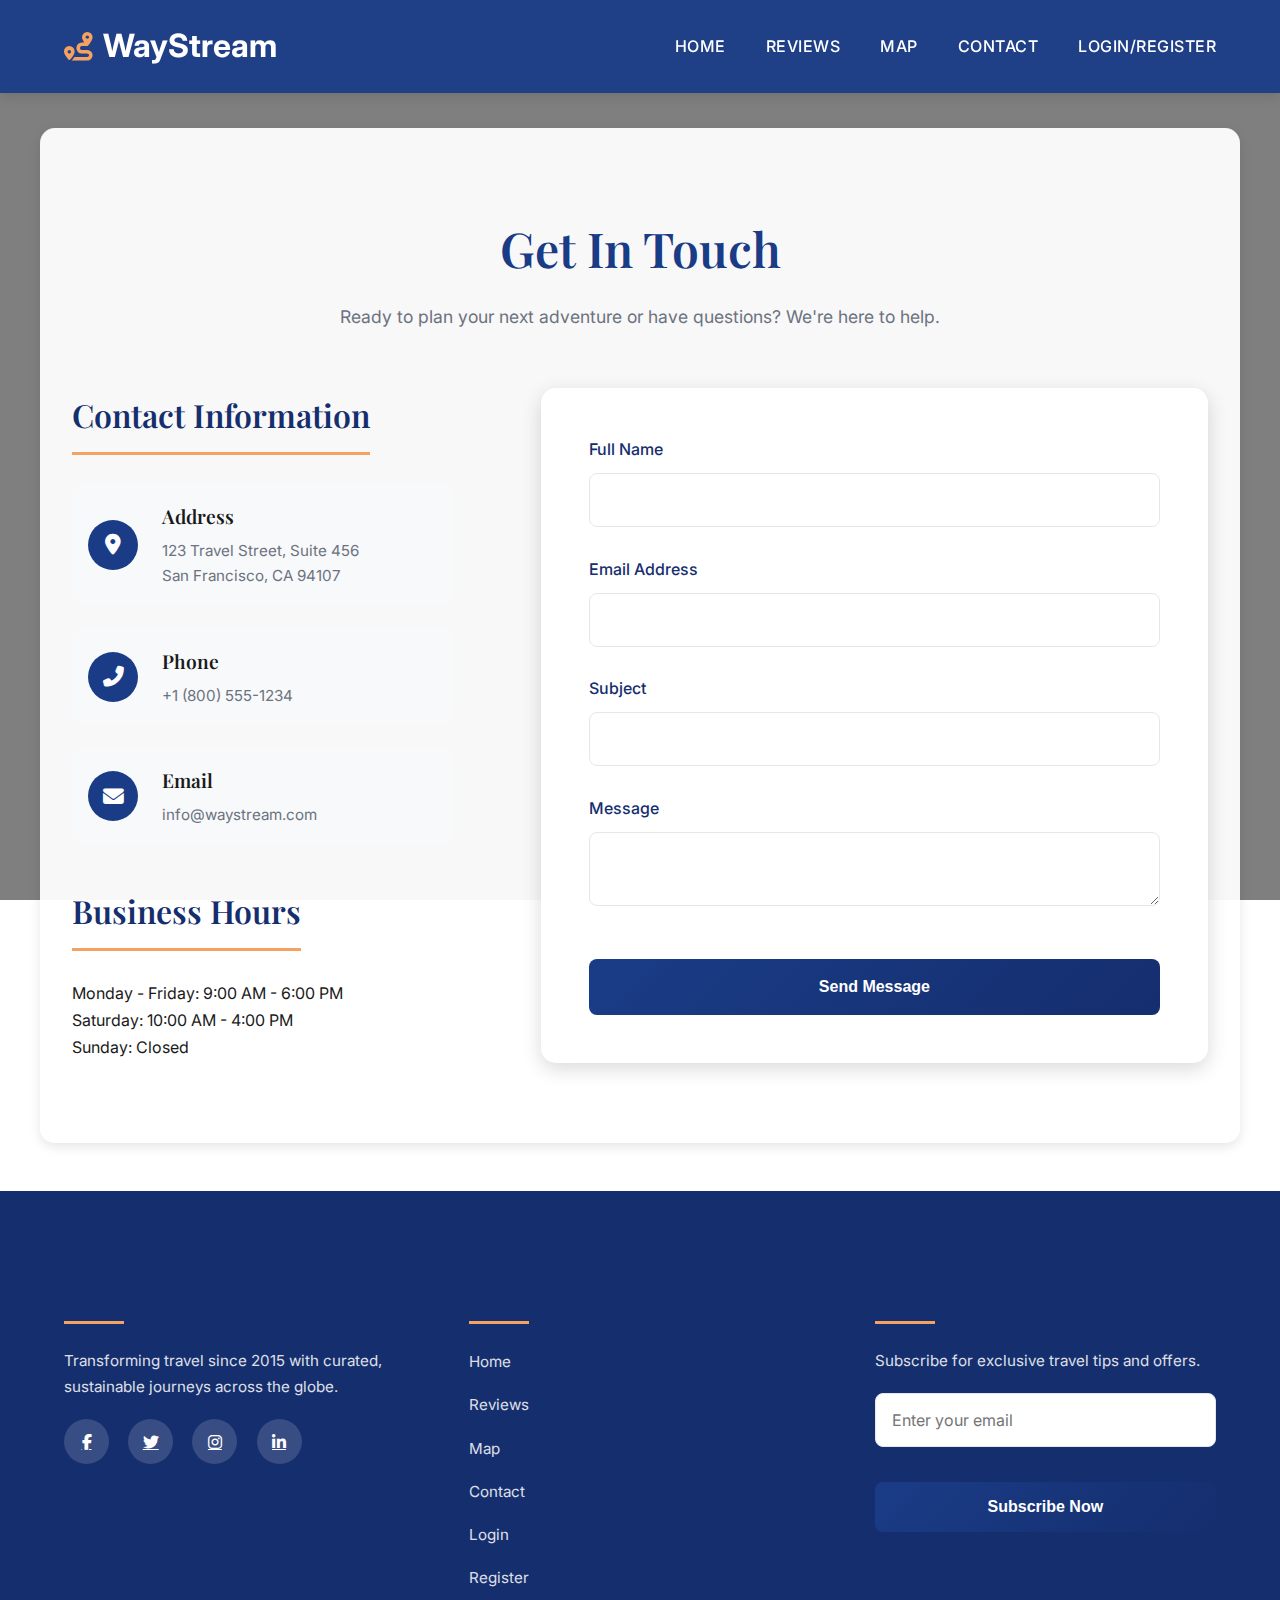
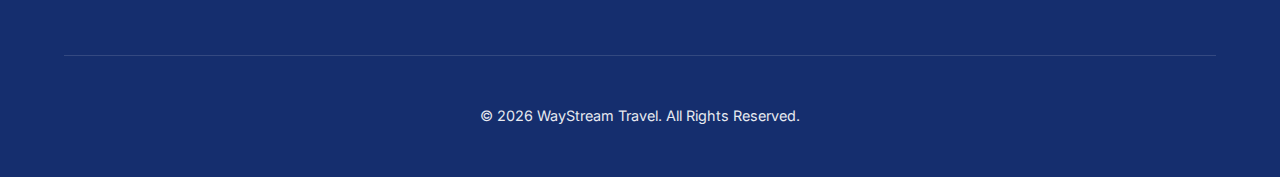
<file: FrontEnd/Contact.html>
<!DOCTYPE html>
<html lang="en">
<head>
    <meta charset="UTF-8">
    <meta name="viewport" content="width=device-width, initial-scale=1.0">
    <title>Contact Us | WayStream</title>
    <!-- Font Awesome -->
    <link rel="stylesheet" href="https://cdnjs.cloudflare.com/ajax/libs/font-awesome/6.4.0/css/all.min.css">
    <!-- Google Fonts -->
    <link href="https://fonts.googleapis.com/css2?family=Inter:wght@300;400;500;600;700&family=Playfair+Display:wght@400;500;600;700&display=swap" rel="stylesheet">
    <style>
        :root {
            --primary: #1a3c87; /* Deep, professional blue */
            --primary-dark: #152e6e; /* Darker shade for hover */
            --secondary: #f4a261; /* Warm accent for CTAs */
            --accent: #2a9d8f; /* Teal for secondary highlights */
            --light: #ffffff;
            --dark: #1a1a1a;
            --gray: #f8f9fa;
            --dark-gray: #6b7280;
            --transition: all 0.3s ease;
            --shadow: 0 4px 12px rgba(0, 0, 0, 0.1);
            --shadow-hover: 0 6px 20px rgba(0, 0, 0, 0.15);
            --navbar-height: 80px;
            --navbar-height-mobile: 70px;
        }

        * {
            margin: 0;
            padding: 0;
            box-sizing: border-box;
        }

        body {
            font-family: 'Inter', sans-serif;
            color: var(--dark);
            line-height: 1.7;
            background: linear-gradient(rgba(0, 0, 0, 0.5), rgba(0, 0, 0, 0.5)),
                        url('https://images.unsplash.com/photo-1507525428034-b723cf961d3e?ixlib=rb-4.0.3&auto=format&fit=crop&w=1920&q=80') no-repeat center center/cover;
            background-attachment: fixed;
            padding-top: var(--navbar-height);
        }

        h1, h2, h3, h4 {
            font-family: 'Playfair Display', serif;
            font-weight: 600;
            color: var(--primary-dark);
        }

        /* Navbar Styles */
        .navbar {
            display: flex;
            justify-content: space-between;
            align-items: center;
            padding: 1.2rem 5%;
            background: rgba(26, 60, 135, 0.95);
            position: fixed;
            width: 100%;
            top: 0;
            z-index: 1000;
            box-shadow: var(--shadow);
            backdrop-filter: blur(5px);
        }

        .logo {
            font-size: 2rem;
            font-weight: 700;
            color: var(--light);
            text-decoration: none;
            display: flex;
            align-items: center;
        }

        .logo i {
            margin-right: 0.6rem;
            color: var(--secondary);
            font-size: 1.8rem;
        }

        .nav-links {
            display: flex;
            gap: 2.5rem;
            align-items: center;
        }

        .nav-links a {
            color: var(--light);
            text-decoration: none;
            font-size: 1rem;
            font-weight: 500;
            text-transform: uppercase;
            letter-spacing: 0.5px;
            transition: var(--transition);
            position: relative;
            padding: 0.5rem 0;
        }

        .nav-links a::after {
            content: '';
            position: absolute;
            bottom: 0;
            left: 0;
            width: 0;
            height: 2px;
            background-color: var(--secondary);
            transition: var(--transition);
        }

        .nav-links a:hover::after {
            width: 100%;
        }

        .nav-links a:hover {
            color: var(--secondary);
            transform: translateY(-2px);
        }

        .hidden {
            display: none !important;
        }

        .mobile-menu-btn {
            display: none;
            background: none;
            border: none;
            color: var(--light);
            font-size: 1.8rem;
            cursor: pointer;
        }

        /* Section Styles */
        .section {
            padding: 5rem 2rem;
            background: rgba(255, 255, 255, 0.95);
            margin: 3rem auto;
            border-radius: 15px;
            max-width: 1200px;
            box-shadow: var(--shadow);
        }

        .section-title {
            text-align: center;
            margin-bottom: 3.5rem;
        }

        .section-title h2 {
            font-size: 3rem;
            color: var(--primary);
            margin-bottom: 0.8rem;
        }

        .section-title p {
            font-size: 1.1rem;
            color: var(--dark-gray);
            max-width: 800px;
            margin: 0 auto;
        }

        /* Contact Styles */
        .contact-container {
            display: flex;
            gap: 4rem;
            flex-wrap: wrap;
            align-items: flex-start;
            max-width: 1200px;
            margin: 0 auto;
        }

        .contact-info {
            flex: 1;
            min-width: 300px;
            padding-right: 1.5rem;
        }

        .contact-info h3 {
            font-size: 2rem;
            margin-bottom: 1.8rem;
            color: var(--primary-dark);
            border-bottom: 3px solid var(--secondary);
            padding-bottom: 0.6rem;
            display: inline-block;
        }

        .contact-details {
            margin-bottom: 2.5rem;
        }

        .contact-item {
            display: flex;
            align-items: center;
            gap: 1.5rem;
            margin-bottom: 1.5rem;
            background: var(--gray);
            padding: 1rem;
            border-radius: 10px;
            transition: var(--transition);
        }

        .contact-item:hover {
            transform: translateY(-5px);
            box-shadow: var(--shadow);
        }

        .contact-icon {
            background: var(--primary);
            color: var(--light);
            width: 50px;
            height: 50px;
            border-radius: 50%;
            display: flex;
            align-items: center;
            justify-content: center;
            font-size: 1.3rem;
            flex-shrink: 0;
        }

        .contact-item div p {
            color: var(--dark-gray);
            margin: 0;
            font-size: 0.95rem;
        }

        .contact-item div h4 {
            color: var(--dark);
            margin-bottom: 0.3rem;
            font-size: 1.2rem;
        }

        .contact-form {
            flex: 1.5;
            min-width: 320px;
            background: var(--light);
            padding: 3rem;
            border-radius: 15px;
            box-shadow: var(--shadow-hover);
        }

        .form-group {
            margin-bottom: 1.8rem;
        }

        .form-group label {
            display: block;
            margin-bottom: 0.6rem;
            font-weight: 500;
            color: var(--primary-dark);
        }

        .form-control {
            width: 100%;
            padding: 1rem;
            border: 1px solid #e5e7eb;
            border-radius: 8px;
            font-family: inherit;
            font-size: 1rem;
            transition: var(--transition);
            background: var(--light);
        }

        .form-control:focus {
            outline: none;
            border-color: var(--primary);
            box-shadow: 0 0 0 4px rgba(26, 60, 135, 0.1);
        }

        textarea-form-control {
            min-height: 160px;
            resize: vertical;
        }

        .submit-btn {
            background: linear-gradient(135deg, var(--primary), var(--primary-dark));
            color: var(--light);
            border: none;
            padding: 1.2rem;
            border-radius: 8px;
            font-size: 1rem;
            font-weight: 600;
            cursor: pointer;
            transition: var(--transition);
            width: 100%;
            margin-top: 1rem;
        }

        .submit-btn:hover {
            background: linear-gradient(135deg, var(--primary-dark), var(--primary));
            transform: translateY(-3px);
            box-shadow: var(--shadow-hover);
        }

        #thankYouMessage {
            display: none;
            margin-top: 1.5rem;
            padding: 1.2rem;
            font-size: 1.1rem;
            color: #155724;
            background: #d4edda;
            border: 1px solid #c3e6cb;
            border-radius: 8px;
            text-align: center;
            font-weight: 500;
        }

        /* Footer Styles */
        footer {
            background: var(--primary-dark);
            color: var(--light);
            padding: 5rem 5% 3rem;
        }

        .footer-content {
            display: grid;
            grid-template-columns: repeat(auto-fit, minmax(280px, 1fr));
            gap: 4rem;
            max-width: 1200px;
            margin: 0 auto 3rem;
        }

        .footer-col h3 {
            font-size: 1.6rem;
            margin-bottom: 1.5rem;
            position: relative;
            padding-bottom: 0.6rem;
        }

        .footer-col h3::after {
            content: '';
            position: absolute;
            bottom: 0;
            left: 0;
            width: 60px;
            height: 3px;
            background: var(--secondary);
        }

        .footer-col p {
            margin-bottom: 1.2rem;
            opacity: 0.85;
            font-size: 0.95rem;
        }

        .footer-links li {
            margin-bottom: 1rem;
            list-style: none;
        }

        .footer-links a {
            color: var(--light);
            text-decoration: none;
            opacity: 0.85;
            font-size: 0.95rem;
            transition: var(--transition);
        }

        .footer-links a:hover {
            opacity: 1;
            color: var(--secondary);
            padding-left: 8px;
        }

        .social-links {
            display: flex;
            gap: 1.2rem;
        }

        .social-links a {
            display: flex;
            align-items: center;
            justify-content: center;
            width: 45px;
            height: 45px;
            background: rgba(255, 255, 255, 0.15);
            color: var(--light);
            border-radius: 50%;
            transition: var(--transition);
        }

        .social-links a:hover {
            background: var(--secondary);
            transform: translateY(-4px);
        }

        .newsletter-form .form-group {
            margin-bottom: 1.2rem;
        }

        .newsletter-form .submit-btn {
            width: 100%;
            padding: 1rem;
        }

        .footer-bottom {
            text-align: center;
            padding-top: 3rem;
            border-top: 1px solid rgba(255, 255, 255, 0.15);
            opacity: 0.9;
            font-size: 0.9rem;
        }

        /* Responsive Adjustments */
        @media (max-width: 992px) {
            .contact-container {
                flex-direction: column;
                gap: 3rem;
            }

            .contact-info {
                padding-right: 0;
                text-align: center;
            }

            .contact-info h3 {
                display: inline-block;
            }

            .contact-item {
                justify-content: center;
                text-align: left;
            }
        }

        @media (max-width: 768px) {
            body {
                padding-top: var(--navbar-height-mobile);
            }

            .navbar {
                padding: 1rem 5%;
                height: var(--navbar-height-mobile);
            }

            .logo {
                font-size: 1.8rem;
            }

            .nav-links {
                position: fixed;
                top: var(--navbar-height-mobile);
                left: -100%;
                width: 100%;
                height: calc(100vh - var(--navbar-height-mobile));
                background: var(--primary-dark);
                flex-direction: column;
                align-items: center;
                justify-content: flex-start;
                padding-top: 4rem;
                gap: 3rem;
                transition: var(--transition);
                z-index: 999;
            }

            .nav-links.active {
                left: 0;
            }

            .mobile-menu-btn {
                display: block;
                z-index: 1001;
            }

            .section {
                padding: 3rem 1rem;
                margin: 1.5rem;
            }

            .section-title h2 {
                font-size: 2.5rem;
            }

            .contact-form {
                padding: 2rem;
            }

            .footer-content {
                grid-template-columns: 1fr;
                text-align: center;
            }

            .footer-col h3::after {
                left: 50%;
                transform: translateX(-50%);
            }

            .social-links {
                justify-content: center;
            }

            .newsletter-form {
                max-width: 400px;
                margin: 0 auto;
            }
        }

        /* Animations */
        @keyframes fadeIn {
            from { opacity: 0; transform: translateY(30px); }
            to { opacity: 1; transform: translateY(0); }
        }

        .fade-in {
            animation: fadeIn 1s ease forwards;
            opacity: 0;
            transform: translateY(30px);
        }

        .delay-1 { animation-delay: 0.3s; }
        .delay-2 { animation-delay: 0.6s; }
        .delay-3 { animation-delay: 0.9s; }
    </style>
</head>
<body>
    <!-- Header / Navbar -->
    <header class="navbar">
        <a href="index.html" class="logo">
            <i class="fas fa-route"></i> WayStream
        </a>
        <button class="mobile-menu-btn" id="mobileMenuBtn">
            <i class="fas fa-bars"></i>
        </button>
        <nav class="nav-links" id="navLinks">
            <a href="index.html">Home</a>
            <a href="Review.html" class="protected-link">Reviews</a>
            <a href="Map.html" class="protected-link">Map</a>
            <a href="Contact.html">Contact</a>
            <a href="Register.html" class="login-btn" id="registerLink">Login/Register</a>
            <a href="#" class="login-btn hidden" id="logoutLink">Logout</a>
        </nav>
    </header>

    <!-- Contact Section -->
    <section class="section fade-in" id="contact">
        <div class="section-title">
            <h2>Get In Touch</h2>
            <p>Ready to plan your next adventure or have questions? We're here to help.</p>
        </div>
        <div class="contact-container fade-in delay-1">
            <div class="contact-info">
                <h3>Contact Information</h3>
                <div class="contact-details">
                    <div class="contact-item">
                        <div class="contact-icon"><i class="fas fa-map-marker-alt"></i></div>
                        <div><h4>Address</h4><p>123 Travel Street, Suite 456<br>San Francisco, CA 94107</p></div>
                    </div>
                    <div class="contact-item">
                        <div class="contact-icon"><i class="fas fa-phone-alt"></i></div>
                        <div><h4>Phone</h4><p>+1 (800) 555-1234</p></div>
                    </div>
                    <div class="contact-item">
                        <div class="contact-icon"><i class="fas fa-envelope"></i></div>
                        <div><h4>Email</h4><p>info@waystream.com</p></div>
                    </div>
                </div>
                <h3>Business Hours</h3>
                <p>Monday - Friday: 9:00 AM - 6:00 PM</p>
                <p>Saturday: 10:00 AM - 4:00 PM</p>
                <p>Sunday: Closed</p>
            </div>
            <div class="contact-form">
                <form id="contactForm">
                    <div class="form-group"><label for="name">Full Name</label><input type="text" id="name" class="form-control" required></div>
                    <div class="form-group"><label for="email">Email Address</label><input type="email" id="email" class="form-control" required></div>
                    <div class="form-group"><label for="subject">Subject</label><input type="text" id="subject" class="form-control" required></div>
                    <div class="form-group"><label for="message">Message</label><textarea id="message" class="form-control" required></textarea></div>
                    <button type="submit" class="submit-btn">Send Message</button>
                </form>
                <div id="thankYouMessage">Thank you for contacting us. We will get back to you soon!</div>
            </div>
        </div>
    </section>

    <!-- Footer -->
    <footer>
        <div class="footer-content">
            <div class="footer-col">
                <h3>WayStream</h3>
                <p>Transforming travel since 2015 with curated, sustainable journeys across the globe.</p>
                <div class="social-links">
                    <a href="#" aria-label="Facebook"><i class="fab fa-facebook-f"></i></a>
                    <a href="#" aria-label="Twitter"><i class="fab fa-twitter"></i></a>
                    <a href="#" aria-label="Instagram"><i class="fab fa-instagram"></i></a>
                    <a href="#" aria-label="LinkedIn"><i class="fab fa-linkedin-in"></i></a>
                </div>
            </div>
            <div class="footer-col">
                <h3>Quick Links</h3>
                <ul class="footer-links">
                    <li><a href="index.html">Home</a></li>
                    <li><a href="Review.html" class="protected-link">Reviews</a></li>
                    <li><a href="Map.html" class="protected-link">Map</a></li>
                    <li><a href="Contact.html">Contact</a></li>
                    <li><a href="Login.html" id="footerLoginLink">Login</a></li>
                    <li><a href="Register.html" id="footerRegisterLink">Register</a></li>
                    <li><a href="#" class="hidden" id="footerLogoutLink">Logout</a></li>
                </ul>
            </div>
            <div class="footer-col">
                <h3>Newsletter</h3>
                <p>Subscribe for exclusive travel tips and offers.</p>
                <form class="newsletter-form" id="newsletterForm">
                    <div class="form-group">
                        <label for="newsletterEmail" class="hidden">Email Address</label>
                        <input type="email" id="newsletterEmail" placeholder="Enter your email" class="form-control" required>
                    </div>
                    <button type="submit" class="submit-btn">Subscribe Now</button>
                </form>
            </div>
        </div>
        <div class="footer-bottom">
            <p>© <span id="currentYear"></span> WayStream Travel. All Rights Reserved.</p>
        </div>
    </footer>

    <!-- JavaScript -->
    <script>
        // --- UI Elements ---
        const mobileMenuBtn = document.getElementById('mobileMenuBtn');
        const navLinksContainer = document.getElementById('navLinks');
        const registerLink = document.getElementById('registerLink');
        const logoutLink = document.getElementById('logoutLink');
        const footerLoginLink = document.getElementById('footerLoginLink');
        const footerRegisterLink = document.getElementById('footerRegisterLink');
        const footerLogoutLink = document.getElementById('footerLogoutLink');
        const contactForm = document.getElementById('contactForm');
        const thankYouMessage = document.getElementById('thankYouMessage');
        const newsletterForm = document.getElementById('newsletterForm');
        const protectedLinks = document.querySelectorAll('.protected-link');

        // --- Core Functions ---
        function isLoggedIn() {
            return localStorage.getItem('waystreamLoggedIn') === 'true';
        }

        function updateNavUI() {
            const loggedIn = isLoggedIn();
            registerLink?.classList.toggle('hidden', loggedIn);
            logoutLink?.classList.toggle('hidden', !loggedIn);
            footerLoginLink?.classList.toggle('hidden', loggedIn);
            footerRegisterLink?.classList.toggle('hidden', loggedIn);
            footerLogoutLink?.classList.toggle('hidden', !loggedIn);
        }

        function handleProtectedAction(event, alertMessage = 'Please log in to access this feature.') {
            if (!isLoggedIn()) {
                event.preventDefault();
                alert(alertMessage);
                return false;
            }
            return true;
        }

        function toggleMobileMenu() {
            navLinksContainer.classList.toggle('active');
            mobileMenuBtn.innerHTML = navLinksContainer.classList.contains('active') ?
                '<i class="fas fa-times"></i>' : '<i class="fas fa-bars"></i>';
        }

        // --- Event Listeners ---
        mobileMenuBtn?.addEventListener('click', toggleMobileMenu);

        logoutLink?.addEventListener('click', (e) => {
            e.preventDefault();
            localStorage.removeItem('waystreamLoggedIn');
            localStorage.removeItem('waystreamUsername');
            alert('You have been logged out.');
            window.location.href = 'index.html';
        });

        footerLogoutLink?.addEventListener('click', (e) => {
            e.preventDefault();
            localStorage.removeItem('waystreamLoggedIn');
            localStorage.removeItem('waystreamUsername');
            alert('You have been logged out.');
            window.location.href = 'index.html';
        });

        contactForm?.addEventListener('submit', (e) => {
            e.preventDefault();
            if (!handleProtectedAction(e, 'Please log in to send a message.')) return;
            thankYouMessage.style.display = 'block';
            setTimeout(() => { thankYouMessage.style.display = 'none'; }, 5000);
            contactForm.reset();
        });

        newsletterForm?.addEventListener('submit', (e) => {
            e.preventDefault();
            alert('Thank you for subscribing! (Simulated)');
            newsletterForm.reset();
        });

        protectedLinks.forEach(link => {
            link.addEventListener('click', (e) => {
                handleProtectedAction(e);
            });
        });

        // Update current year in footer
        const currentYearSpan = document.getElementById('currentYear');
        if (currentYearSpan) {
            currentYearSpan.textContent = new Date().getFullYear();
        }

        // Animate elements on scroll
        const animateOnScroll = () => {
            const elements = document.querySelectorAll('.fade-in');
            const screenPosition = window.innerHeight / 1.3;
            elements.forEach(element => {
                if (window.getComputedStyle(element).opacity === '1') return;
                const elementPosition = element.getBoundingClientRect().top;
                if (elementPosition < screenPosition) {
                    element.style.opacity = '1';
                    element.style.transform = 'translateY(0)';
                }
            });
        };

        // --- Run on Page Load ---
        document.addEventListener('DOMContentLoaded', () => {
            updateNavUI();
            animateOnScroll();
        });

        window.addEventListener('scroll', animateOnScroll);
    </script>
</body>
</html>
</file>
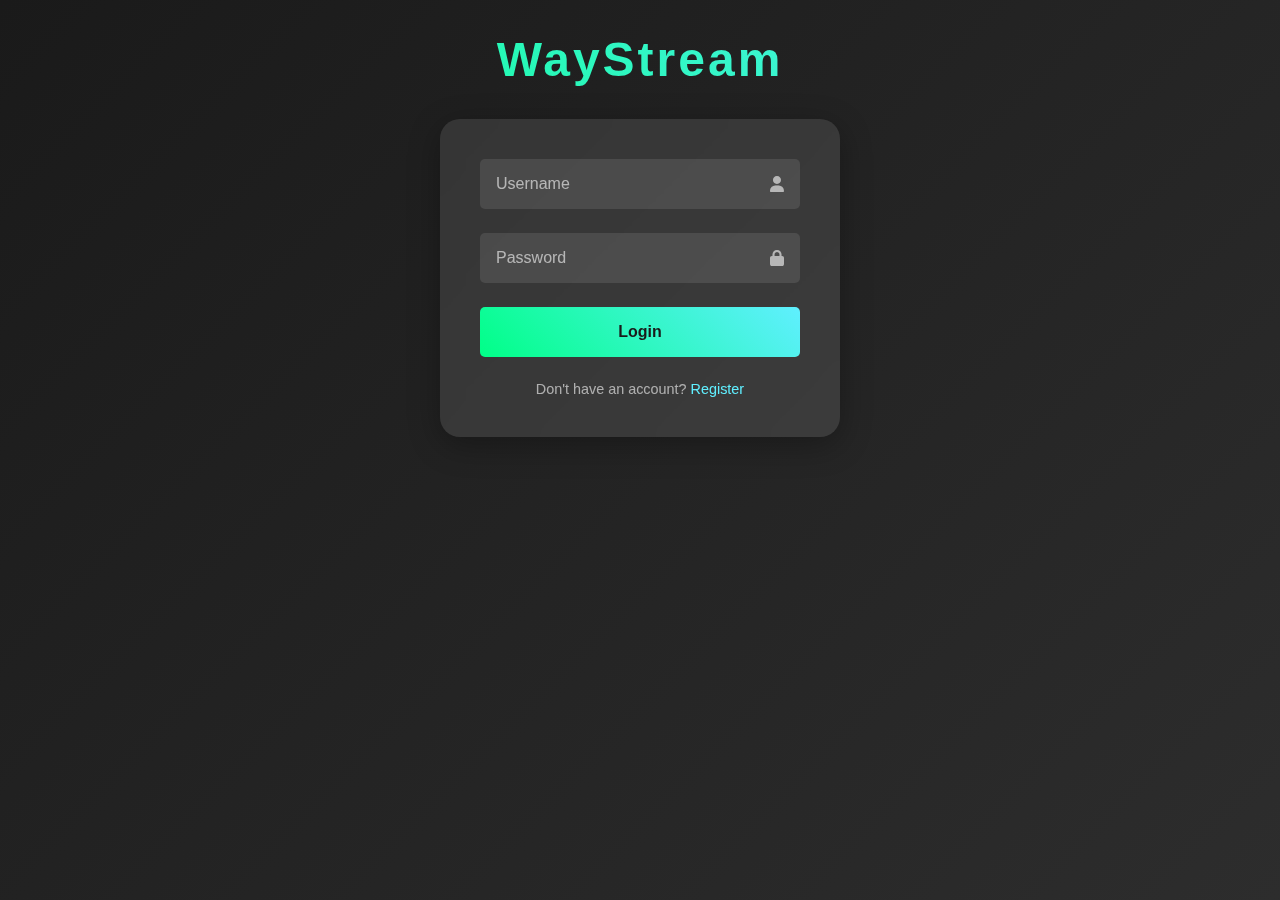
<file: FrontEnd/Register.html>
<!DOCTYPE html>
<html lang="en">
<head>
    <meta charset="UTF-8">
    <meta name="viewport" content="width=device-width, initial-scale=1.0">
    <title>WayStream - Login/Register</title> <!-- Updated Title -->
    <link rel="stylesheet" href="https://cdnjs.cloudflare.com/ajax/libs/font-awesome/6.0.0/css/all.min.css">
    <style>
        * {
            margin: 0;
            padding: 0;
            box-sizing: border-box;
            font-family: 'Segoe UI', Tahoma, Geneva, Verdana, sans-serif;
        }

        body {
            background: linear-gradient(135deg, #1a1a1a, #2d2d2d);
            min-height: 100vh;
            overflow-x: hidden; /* Prevent horizontal scroll */
            display: flex; /* Use flex to center content */
            flex-direction: column; /* Stack header and container */
            align-items: center; /* Center items horizontally */
            padding-top: 2rem; /* Add some padding at the top */
        }

        .header {
            text-align: center;
            padding: 0 1rem 2rem 1rem; /* Adjusted padding */
            color: #fff;
            animation: fadeDown 1s ease;
            width: 100%; /* Ensure header takes full width */
        }

        .header h1 {
            font-size: 3rem;
            letter-spacing: 3px;
            background: linear-gradient(45deg, #00ff87, #60efff);
            -webkit-background-clip: text;
            background-clip: text;
            -webkit-text-fill-color: transparent;
        }

        /* Removed container flex centering as body handles it */
        /* .container { ... } */

        .form-container {
            background: rgba(255, 255, 255, 0.1);
            backdrop-filter: blur(10px);
            padding: 2.5rem; /* Slightly more padding */
            border-radius: 20px;
            box-shadow: 0 8px 32px rgba(0, 0, 0, 0.3);
            width: 90%; /* Responsive width */
            max-width: 400px; /* Max width */
            position: relative;
            overflow: hidden;
            margin-bottom: 2rem; /* Add margin at the bottom */
        }

        .form-group {
            margin-bottom: 1.5rem;
            position: relative;
        }

        .form-group input {
            width: 100%;
            padding: 1rem;
            background: rgba(255, 255, 255, 0.1);
            border: none;
            border-radius: 5px;
            color: #fff;
            font-size: 1rem;
            transition: all 0.3s ease;
            padding-right: 3rem; /* Make space for icon */
        }

        .form-group input:focus {
            outline: none;
            background: rgba(255, 255, 255, 0.2);
            box-shadow: 0 0 10px rgba(96, 239, 255, 0.5);
        }

        .form-group label {
            position: absolute;
            left: 1rem;
            top: 1rem; /* Align with input padding */
            color: rgba(255, 255, 255, 0.6);
            pointer-events: none;
            transition: all 0.3s ease;
        }

        /* Float label when input has focus OR has content */
        .form-group input:focus ~ label,
        .form-group input:not(:placeholder-shown) ~ label { /* Use :not(:placeholder-shown) for better compatibility */
            top: -12px; /* Adjust float position */
            left: 5px; /* Adjust float position */
            font-size: 0.75rem; /* Smaller font size */
            color: #60efff;
            background-color: #252525; /* Add small background to cover input line */
            padding: 0 5px;
            border-radius: 3px;
        }

         /* Keep icon visible */
         .icon {
            position: absolute;
            right: 1rem;
            top: 50%;
            transform: translateY(-50%);
            color: rgba(255, 255, 255, 0.6);
            pointer-events: none; /* Prevent icon interfering with input click */
        }

        .btn {
            width: 100%;
            padding: 1rem;
            background: linear-gradient(45deg, #00ff87, #60efff);
            border: none;
            border-radius: 5px;
            color: #1a1a1a;
            font-size: 1rem;
            font-weight: bold;
            cursor: pointer;
            transition: all 0.3s ease;
        }

        .btn:hover {
            transform: translateY(-2px);
            box-shadow: 0 5px 15px rgba(96, 239, 255, 0.4);
        }

        .toggle-form {
            text-align: center;
            margin-top: 1.5rem; /* Increased margin */
            color: rgba(255, 255, 255, 0.6);
            font-size: 0.9rem; /* Slightly smaller */
        }

        .toggle-form a {
            color: #60efff;
            cursor: pointer;
            text-decoration: none;
            font-weight: 500; /* Make link bolder */
        }
        .toggle-form a:hover {
             text-decoration: underline;
        }

        .error-message {
            color: #ff8787; /* Brighter red */
            background-color: rgba(255, 107, 107, 0.1); /* Subtle background */
            border: 1px solid rgba(255, 107, 107, 0.3);
            padding: 0.75rem;
            border-radius: 5px;
            text-align: center;
            margin-bottom: 1rem;
            display: none;
            animation: shake 0.4s ease;
            font-size: 0.9rem;
        }

        @keyframes fadeDown {
            from { opacity: 0; transform: translateY(-20px); }
            to { opacity: 1; transform: translateY(0); }
        }

        @keyframes shake {
            0%, 100% { transform: translateX(0); }
            25%, 75% { transform: translateX(-8px); }
            50% { transform: translateX(8px); }
        }

        .panel {
            display: none;
            animation: slideIn 0.6s ease forwards; /* Use forwards to keep state */
        }

        .panel.active {
            display: block;
        }

        @keyframes slideIn {
            from {
                opacity: 0;
                transform: translateX(30px); /* Smaller slide */
            }
            to {
                opacity: 1;
                transform: translateX(0);
            }
        }


        @media (max-width: 480px) {
            .header h1 {
                 font-size: 2.5rem; /* Adjust header size */
            }
            .form-container {
                width: 90%;
                padding: 2rem; /* Adjust padding */
            }
            .form-group input:focus ~ label,
            .form-group input:not(:placeholder-shown) ~ label {
                 top: -10px; /* Adjust float for smaller screens if needed */
            }
        }
    </style>
</head>
<body>
    <div class="header">
        <h1>WayStream</h1>
    </div>

    <!-- Container no longer needed for centering -->
    <div class="form-container">
        <!-- Login Form -->
        <!-- Removed action attribute as JS handles submission -->
        <form id="loginForm" class="panel active">
            <div class="error-message" id="loginError">Invalid username or password!</div>
            <div class="form-group">
                <!-- Added placeholder attribute for better UX with floating labels -->
                <input type="text" id="loginUsername" required placeholder=" ">
                <label for="loginUsername">Username</label>
                <i class="fas fa-user icon"></i>
            </div>
            <div class="form-group">
                <input type="password" id="loginPassword" required placeholder=" ">
                <label for="loginPassword">Password</label>
                <i class="fas fa-lock icon"></i>
            </div>
            <button type="submit" class="btn">Login</button>
            <div class="toggle-form">
                Don't have an account? <a onclick="showRegister()">Register</a>
            </div>
        </form>

        <!-- Register Form -->
        <form id="registerForm" class="panel">
            <div class="error-message" id="registerError">Username already exists!</div>
            <div class="form-group">
                <input type="text" id="registerUsername" required placeholder=" ">
                <label for="registerUsername">Choose Username</label>
                <i class="fas fa-user icon"></i>
            </div>
            <div class="form-group">
                <input type="password" id="registerPassword" required placeholder=" ">
                <label for="registerPassword">Create Password</label>
                <i class="fas fa-lock icon"></i>
            </div>
            <button type="submit" class="btn">Register</button>
            <div class="toggle-form">
                Already have an account? <a onclick="showLogin()">Login</a>
            </div>
        </form>
    </div>

    <script>
        const loginForm = document.getElementById('loginForm');
        const registerForm = document.getElementById('registerForm');
        const loginError = document.getElementById('loginError');
        const registerError = document.getElementById('registerError');

        // Initialize users array in localStorage if it doesn't exist
        if (!localStorage.getItem('users')) {
            localStorage.setItem('users', JSON.stringify([]));
        }

        function showRegister() {
            loginError.style.display = 'none'; // Hide login error when switching
            registerForm.classList.add('active');
            loginForm.classList.remove('active');
        }

        function showLogin() {
            registerError.style.display = 'none'; // Hide register error when switching
            loginForm.classList.add('active');
            registerForm.classList.remove('active');
        }

        // Handle Registration
        registerForm.addEventListener('submit', function(e) {
            e.preventDefault();
            registerError.style.display = 'none'; // Reset error message

            const username = document.getElementById('registerUsername').value.trim(); // Trim whitespace
            const password = document.getElementById('registerPassword').value;
            const users = JSON.parse(localStorage.getItem('users'));

            // Basic validation (add more as needed)
            if (!username || !password) {
                 registerError.textContent = "Username and password cannot be empty.";
                 registerError.style.display = 'block';
                 return;
            }
             if (password.length < 4) { // Example: Minimum password length
                 registerError.textContent = "Password must be at least 4 characters.";
                 registerError.style.display = 'block';
                 return;
            }

            if (users.some(user => user.username.toLowerCase() === username.toLowerCase())) { // Case-insensitive check
                registerError.textContent = "Username already exists!";
                registerError.style.display = 'block';
                return;
            }

            // Add new user
            users.push({ username, password }); // In a real app, hash the password here!
            localStorage.setItem('users', JSON.stringify(users));

            alert('Registration successful! Please log in.'); // User feedback
            document.getElementById('registerUsername').value = ''; // Clear fields
            document.getElementById('registerPassword').value = '';
            showLogin(); // Switch to login form
        });

        // Handle Login
        loginForm.addEventListener('submit', function(e) {
            e.preventDefault();
            loginError.style.display = 'none'; // Reset error message

            const username = document.getElementById('loginUsername').value.trim();
            const password = document.getElementById('loginPassword').value;
            const users = JSON.parse(localStorage.getItem('users'));

            const validUser = users.find(user =>
                // Consider case-insensitive username comparison for login
                user.username.toLowerCase() === username.toLowerCase() && user.password === password // Password check IS case-sensitive
            );

            if (!validUser) {
                loginError.textContent = "Invalid username or password!"; // Ensure correct message
                loginError.style.display = 'block';
                return;
            }

            // --- SUCCESS ---
            // 1. SET THE FLAG THAT Home.html USES
            localStorage.setItem('waystreamLoggedIn', 'true');

            // Optional: Store username for personalization later
            localStorage.setItem('waystreamUsername', validUser.username);

            // 2. Redirect to HOME.html after successful login
            alert('Login successful! Redirecting...'); // User feedback
            window.location.href = 'Home.html'; // Redirect to your main page
        });

         // Ensure the correct panel is shown on load (default to login)
         document.addEventListener('DOMContentLoaded', () => {
             showLogin(); // Ensure login form is active by default
         });

    </script>
</body>
</html>
</file>
